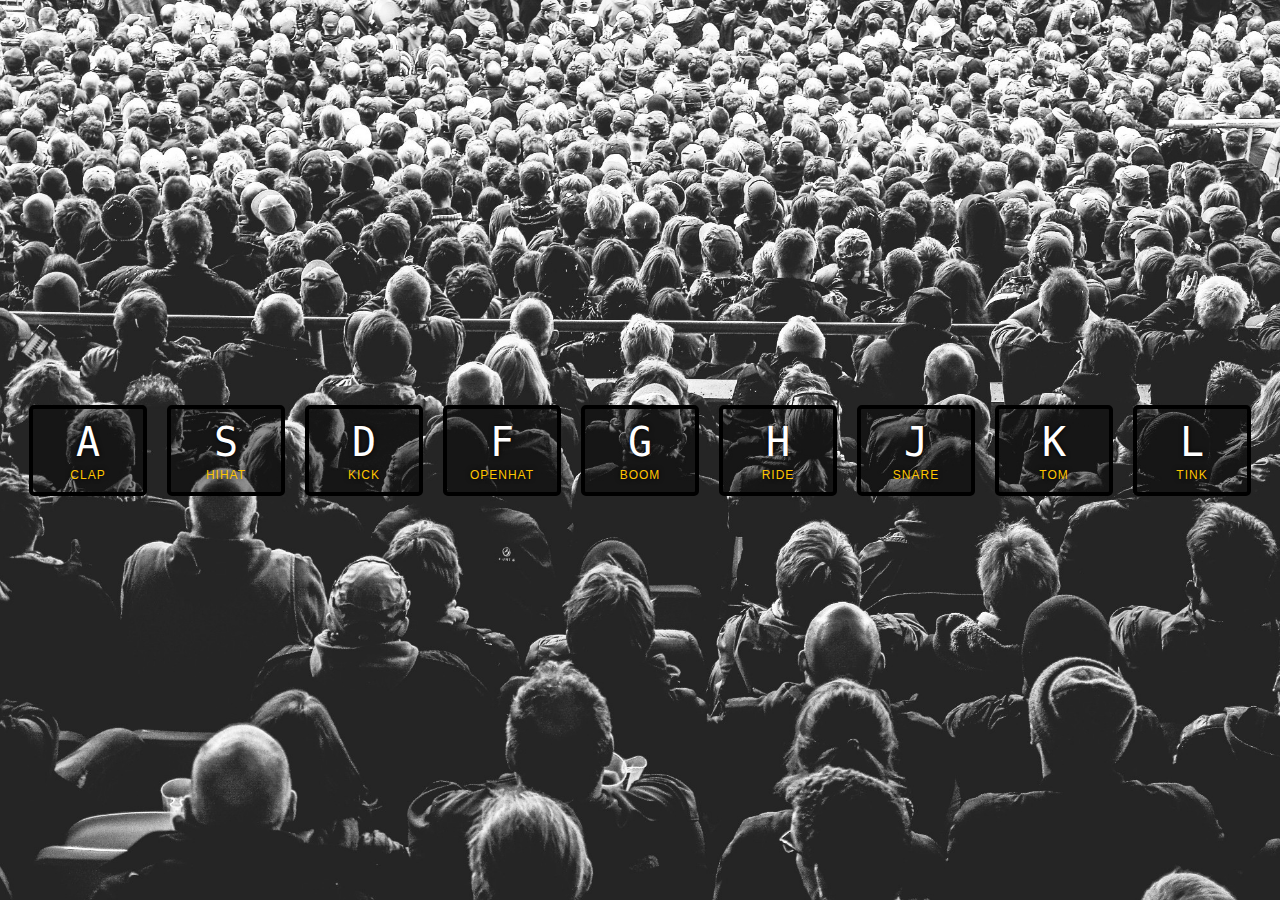
<file: day 1/index.html>
<!DOCTYPE html>
<html>
    <head>
        <meta charset="utf-8">
        <title>Day 1</title>
        <link href="style1.css" rel="stylesheet">
    </head>
    <body>
        <div class="container">
            <div data-key="65" class="key">
              <kbd>A</kbd>
              <span class="sound">clap</span>
            </div>
            <div data-key="83" class="key">
              <kbd>S</kbd>
              <span class="sound">hihat</span>
            </div>
            <div data-key="68" class="key">
              <kbd>D</kbd>
              <span class="sound">kick</span>
            </div>
            <div data-key="70" class="key">
              <kbd>F</kbd>
              <span class="sound">openhat</span>
            </div>
            <div data-key="71" class="key">
              <kbd>G</kbd>
              <span class="sound">boom</span>
            </div>
            <div data-key="72" class="key">
              <kbd>H</kbd>
              <span class="sound">ride</span>
            </div>
            <div data-key="74" class="key">
              <kbd>J</kbd>
              <span class="sound">snare</span>
            </div>
            <div data-key="75" class="key">
              <kbd>K</kbd>
              <span class="sound">tom</span>
            </div>
            <div data-key="76" class="key">
              <kbd>L</kbd>
              <span class="sound">tink</span>
            </div>
        </div>
        <audio data-key="65" src="sounds/clap.wav"></audio>
        <audio data-key="83" src="sounds/hihat.wav"></audio>
        <audio data-key="68" src="sounds/kick.wav"></audio>
        <audio data-key="70" src="sounds/openhat.wav"></audio>
        <audio data-key="71" src="sounds/boom.wav"></audio>
        <audio data-key="72" src="sounds/ride.wav"></audio>
        <audio data-key="74" src="sounds/snare.wav"></audio>
        <audio data-key="75" src="sounds/tom.wav"></audio>
        <audio data-key="76" src="sounds/tink.wav"></audio>
        <script src="script.js"></script>
    </body>
</html>
</file>
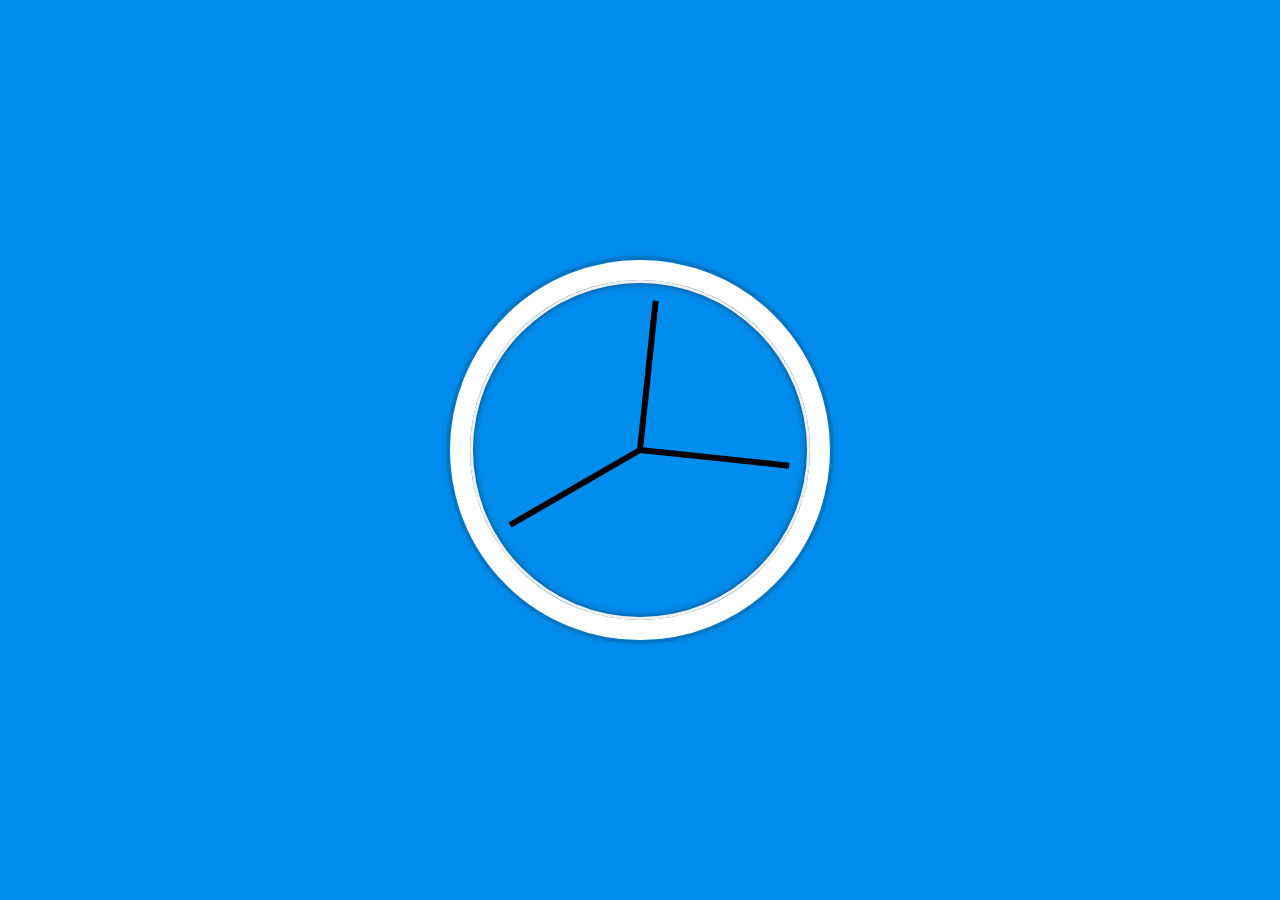
<file: day2/index.html>
<!DOCTYPE html>
<html>
    <head>
        <title>Day 2</title>
        <link rel="stylesheet" href="style.css">
    </head>
    <body>
        <div class="clock">
            <div class="clock-face">
                <div class="hand hour-hand"></div>
                <div class="hand min-hand"></div>
                <div class="hand second-hand"></div>
              </div>
        </div>
        <script src="script.js"></script>
    </body>
</html>
</file>
<file: day 1/style1.css>
html{
    background: url("background.jpg") no-repeat fixed center/cover;
    font-size: 10px;
}
body, html{
    margin: 0;
    padding: 0;
    font-family: sans-serif;
}
.container{
    display: flex;
    flex: 1; /*flex: 1 1 0;*/
    align-items: center;
    justify-content: center;
    height: 100vh;
}

.key{
    border: .4rem solid black;
    border-radius: .5rem;
    margin: 1rem;
    font-size: 1.5rem;
    padding: 1rem .5rem;
    transition: all .07s ease;
    width: 10rem;
    text-align: center;
    color: white;
    background: rgba(0,0,0,0.4);
    text-shadow: 0 0 .5rem black;
}
kbd{
    display: block;
    font-size: 4rem;
}
.sound {
    font-size: 1.2rem;
    text-transform: uppercase;
    letter-spacing: .1rem;
    color: #ffc600;
  }

  .playing {
    transform: scale(1.1);
    border-color: #ffc600;
    box-shadow: 0 0 1rem #ffc600;
  }
</file>
<file: day2/style.css>
html {
    background: #018DED url(https://unsplash.it/1500/1000?image=881&blur=5);
    background-size: cover;
    font-family: 'helvetica neue';
    text-align: center;
    font-size: 10px;
  }

  body {
    margin: 0;
    font-size: 2rem;
    display: flex;
    flex: 1;
    min-height: 100vh;
    align-items: center;
  }

  .clock {
    width: 30rem;
    height: 30rem;
    border: 20px solid white;
    border-radius: 50%;
    margin: 50px auto;
    position: relative;
    padding: 2rem;
    box-shadow:
      0 0 0 4px rgba(0,0,0,0.1),
      inset 0 0 0 3px #EFEFEF,
      inset 0 0 10px black,
      0 0 10px rgba(0,0,0,0.2);
  }

  .clock-face {
    position: relative;
    width: 100%;
    height: 100%;
    transform: translateY(-3px); /* account for the height of the clock hands */
  }

  .hand {
    width: 50%;
    height: 6px;
    background: black;
    position: absolute;
    top: 50%;
    transform-origin: 100%;
    transform: rotate(90deg);
    transition: all 0.05s;
    transition-timing-function: cubic-bezier(0.1, 2.7, 0.58, 1);
  }
</file>
